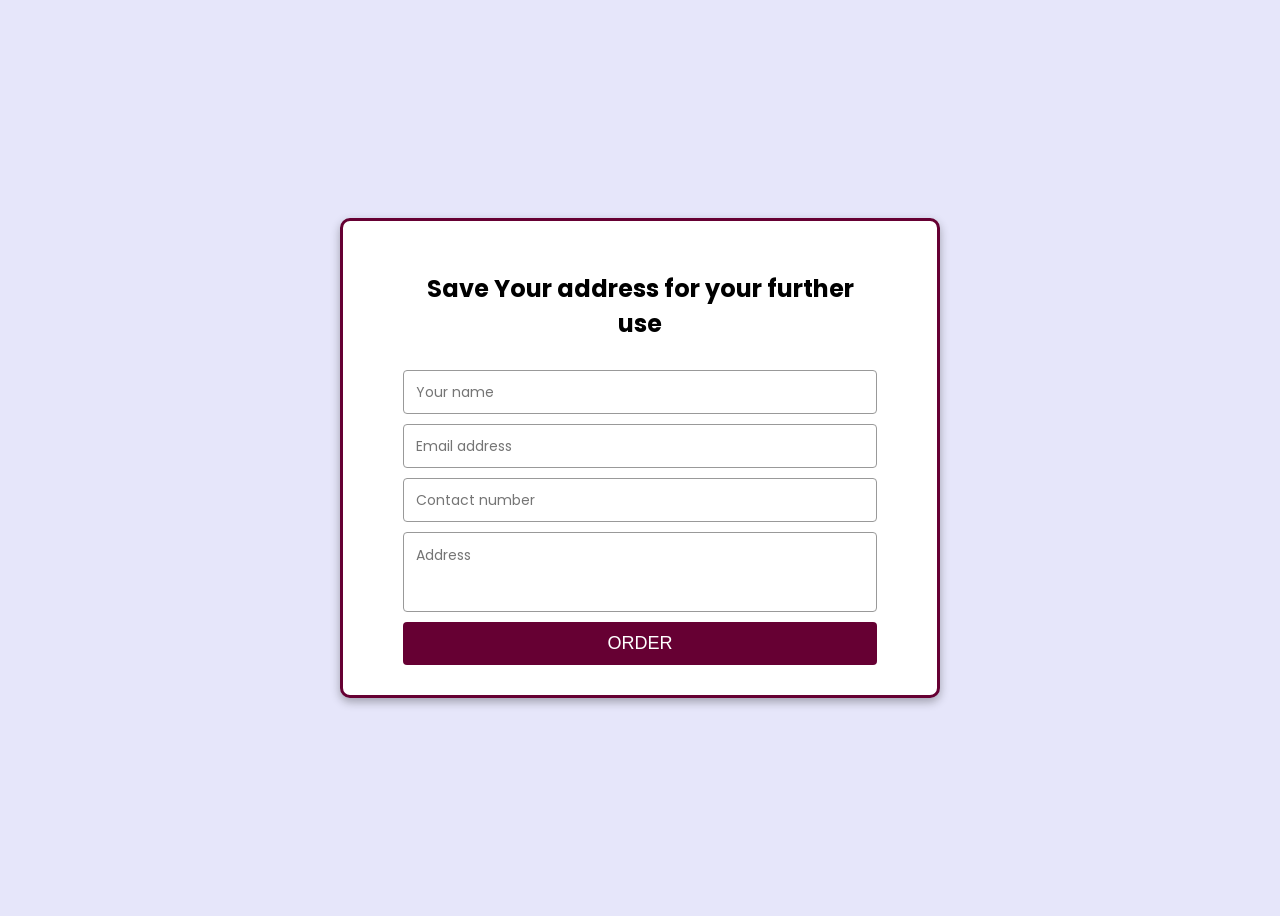
<file: address.html>
<!DOCTYPE html>
<html lang="en">

<head>
    <meta charset="UTF-8" />
    <meta http-equiv="X-UA-Compatible" content="IE=edge" />
    <meta name="viewport" content="width=device-width, initial-scale=1.0" />
    <title>Contact Page Design</title>
    <link rel="stylesheet" href="https://cdnjs.cloudflare.com/ajax/libs/font-awesome/5.10.2/css/all.min.css" />
    <link rel="stylesheet" href="address.css" />
</head>

<body>
    <div class="container">
        <h2>Save Your address for your further use</h2>
        <form class="contact-form">
            <div class="input-area">
                <input type="text" placeholder="Your name" />
            </div>
            <div class="input-area">
                <input type="email" placeholder="Email address" />
            </div>
            <div class="input-area">
                <input type="text" placeholder="Contact number" />
            </div>
            <div class="input-area h-80">
                <textarea placeholder="Address"></textarea>
            </div>
            <button class="sendbtn">ORDER</button>
        </form>
    </div>


    <script src="address.js"></script>
</body>

</html>
</file>
<file: address.css>
@import url("https://fonts.googleapis.com/css2?family=Poppins:wght@400;600;700;800;900&display=swap");

* {
	box-sizing: border-box;
}

body {
	background: #E6E6FA;
	display: flex;
	justify-content: center;
	align-items: center;
	font-family: "Poppins", sans-serif;
	min-height: 100vh;
}

.container {
	background-color: #fff;
	border: 3px solid #660033;
	border-radius: 10px;
	box-shadow: 0px 4px 10px rgba(0, 0, 0, 0.3);
	display: flex;
	flex-direction: column;
	justify-content: center;
	align-items: center;
	padding: 30px 60px;
	text-align: center;
	width: 600px;
	max-width: 100%;
}

.container p {
	color: rgb(136, 136, 136);
	letter-spacing: 0.4px;
}

.container form {
	width: 100%;
}

.container .input-area {
	position: relative;
	margin: 10px 0;
	height: 44px;
	width: 100%;
}

.container .h-80 {
	height: 80px;
}

.container input, .container textarea {
  position: absolute;
	display: block;
	font-family: "Poppins", sans-serif;
	font-size: 14px;
	padding: 12px;
	height: 100%;
	width: 100%;
  border: 1px solid #999;
  border-radius: 4px;
  outline: none;
  resize: none;
}

.container .sendbtn {
  display: block;
  width: 100%;
	background: #660033;
	color: #fff;
	font-size: 18px;
	padding: 11px;
  border: none;
	border-radius: 4px;
  cursor: pointer;
}

.container .sendbtn:hover {
  background-color: #993366;
}

@media screen and (max-width: 600px) {
	.container {
		padding: 20px 30px;
	}
}

.social-container {
	position: fixed;
	right: 0;
	bottom: 80px;
	transform: translateX(100%);
	transition: transform 0.4s ease-in-out;
  z-index: 10;
}

.social-container.visible {
	transform: translateX(-10px);
}

.custom-social-container {
	background-color: #fff;
	border-radius: 16px;
	box-shadow: 0 16px 31px -17px rgba(248, 4, 77, 0.6);
	border: 5px solid #660033;
	display: flex;
	flex-direction: column;
	justify-content: center;
	align-items: center;
	font-family: "Poppins", sans-serif;
	position: relative;
	height: 169px;
	width: 370px;
	max-width: calc(100% - 10px);
}

.custom-social-container button.cross-btn {
	border: 0;
	color: #660033;
	cursor: pointer;
	font-size: 20px;
	position: absolute;
	top: 5px;
	right: 5px;
}

.custom-social-container p {
	background-color: #660033;
	border-radius: 0 0 10px 10px;
	color: #fff;
	font-size: 14px;
	line-height: 28px;
	padding: 2px 17px 6px;
	position: absolute;
	top: 0;
	left: 50%;
	margin: 0;
	transform: translateX(-50%);
	text-align: center;
	width: 215px;
}

.custom-social-container ul {
	display: flex;
	list-style-type: none;
	padding: 0;
  margin-top: 58px;
}

.custom-social-container ul li {
	margin: 0 10px;
}

.custom-social-container ul li a {
	border: 1px solid #999;
	border-radius: 50%;
	color: #660033;
	font-size: 20px;
	display: flex;
	justify-content: center;
	align-items: center;
	height: 50px;
	width: 50px;
	text-decoration: none;
}

.custom-social-container ul li a:hover {
	border-color: #ffd791;
	box-shadow: 0 9px 12px -9px #ffd791;
}

.connect-btn {
	border-radius: 26.5px;
	background-color: #660033;
	border: 1px solid #660033;
	box-shadow: 0 16px 22px -17px #660033;
	color: #fff;
	cursor: pointer;
	font-size: 16px;
	line-height: 20px;
	padding: 12px 20px;
	position: fixed;
	bottom: 20px;
	right: 20px;
	z-index: 999;
}

.connect-btn:hover {
	background-color: #993366;
}

@media screen and (max-width: 480px) {

	.social-container.visible {
		transform: translateX(0px);
	}

	.connect-btn {
		right: 10px;
	}
}
</file>
